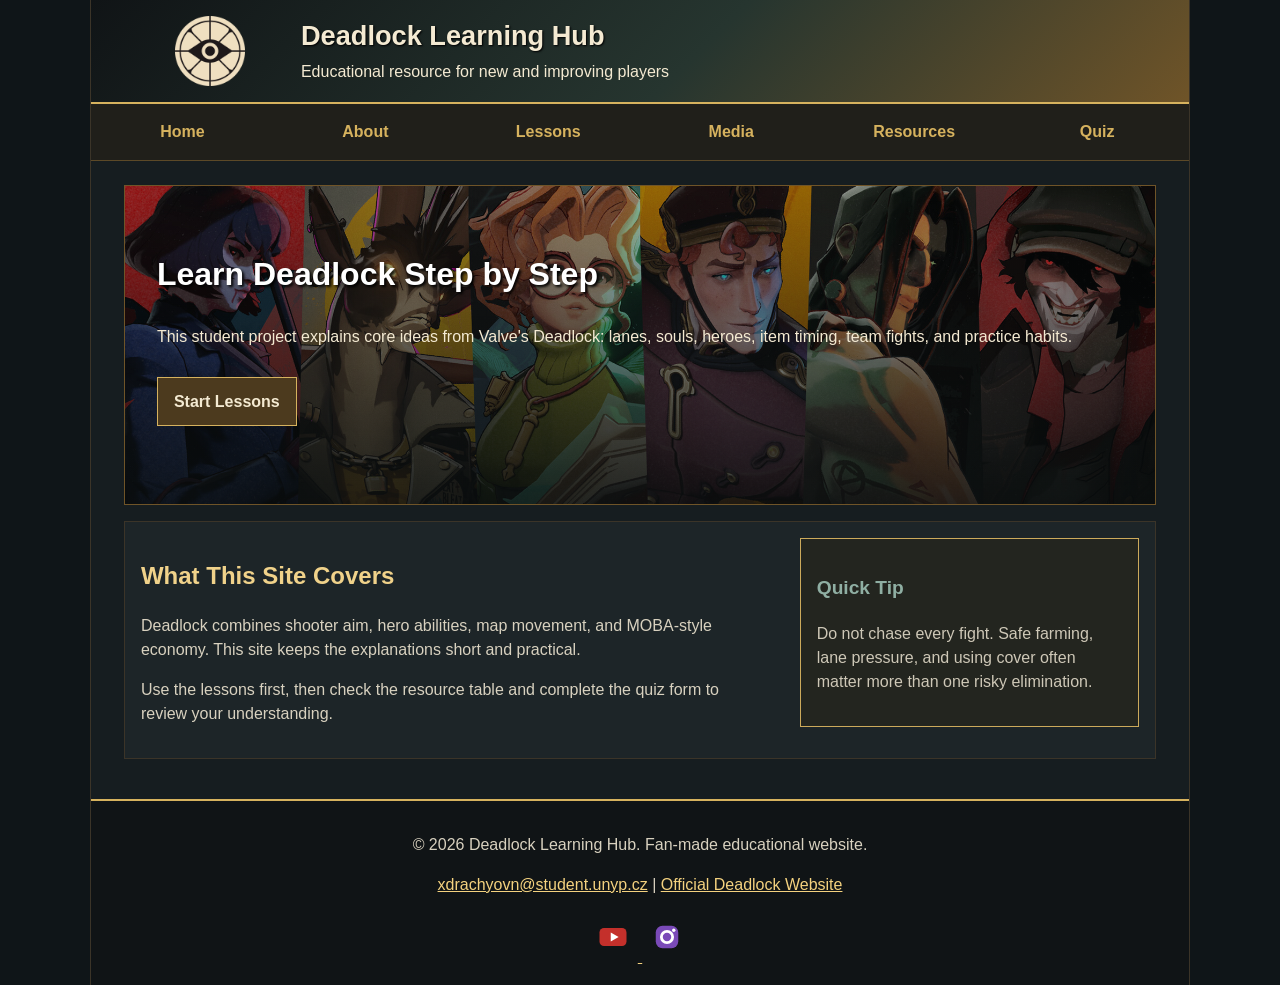
<file: index.html>
<!DOCTYPE html>
<html lang="en">
<head>
    <meta charset="UTF-8">
    <meta name="viewport" content="width=device-width, initial-scale=1.0">
    <meta name="description" content="A simple educational resource for learning Deadlock basics, roles, items, and team play.">
    <meta name="keywords" content="Deadlock, Valve, educational resource, lessons, game guide">
    <meta name="author" content="University Student">
    <title>Deadlock Learning Hub | Home</title>
    <link rel="stylesheet" href="css/base.css">
    <link rel="stylesheet" href="css/header.css">
    <link rel="stylesheet" href="css/main.css">
    <link rel="stylesheet" href="css/table.css">
    <link rel="stylesheet" href="css/form.css">
    <link rel="stylesheet" href="css/footer.css">
    <link rel="stylesheet" href="css/responsive.css">
    <script src="js/scripts.js" defer></script>
</head>
<body>
    <div id="container">
        <header>
            <a class="skip-link" href="#content">Skip to content</a>
            <img class="logo" src="images/deadlock-wordmark.png" alt="Deadlock wordmark">
            <div>
                <h1>Deadlock Learning Hub</h1>
                <p>Educational resource for new and improving players</p>
            </div>
        </header>

        <nav>
            <ul>
                <li><a href="index.html">Home</a></li>
                <li><a href="about.html">About</a></li>
                <li><a href="gallery.html">Lessons</a></li>
                <li><a href="media.html">Media</a></li>
                <li><a href="data.html">Resources</a></li>
                <li><a href="contact.html">Quiz</a></li>
            </ul>
        </nav>

        <main id="content">
            <section class="hero">
                <h2>Learn Deadlock Step by Step</h2>
                <p>This student project explains core ideas from Valve's Deadlock: lanes, souls, heroes, item timing, team fights, and practice habits.</p>
                <a class="button" href="gallery.html">Start Lessons</a>
            </section>

            <section class="intro">
                <article>
                    <h2>What This Site Covers</h2>
                    <p>Deadlock combines shooter aim, hero abilities, map movement, and MOBA-style economy. This site keeps the explanations short and practical.</p>
                    <p>Use the lessons first, then check the resource table and complete the quiz form to review your understanding.</p>
                </article>
                <aside>
                    <h3>Quick Tip</h3>
                    <p>Do not chase every fight. Safe farming, lane pressure, and using cover often matter more than one risky elimination.</p>
                </aside>
            </section>
        </main>

        <footer>
            <p>&copy; 2026 Deadlock Learning Hub. Fan-made educational website.</p>
            <p><a href="mailto:xdrachyovn@student.unyp.cz">xdrachyovn@student.unyp.cz</a> |
                <a href="https://www.playdeadlock.com/" target="_blank" rel="noopener">Official Deadlock Website</a></p>
            <div class="social">
                <a href="https://www.youtube.com/@DeadlockNightShift" target="_blank" rel="noopener">
                    <img src="images/youtube-icon.svg" alt="Deadlock Night Shift on YouTube">
                </a>
                <a href="https://www.instagram.com/explore/tags/deadlocknightshift/" target="_blank" rel="noopener">
                    <img src="images/instagram-icon.svg" alt="Deadlock Night Shift posts on Instagram">
                </a>
            </div>
        </footer>
    </div>
</body>
</html>
</file>
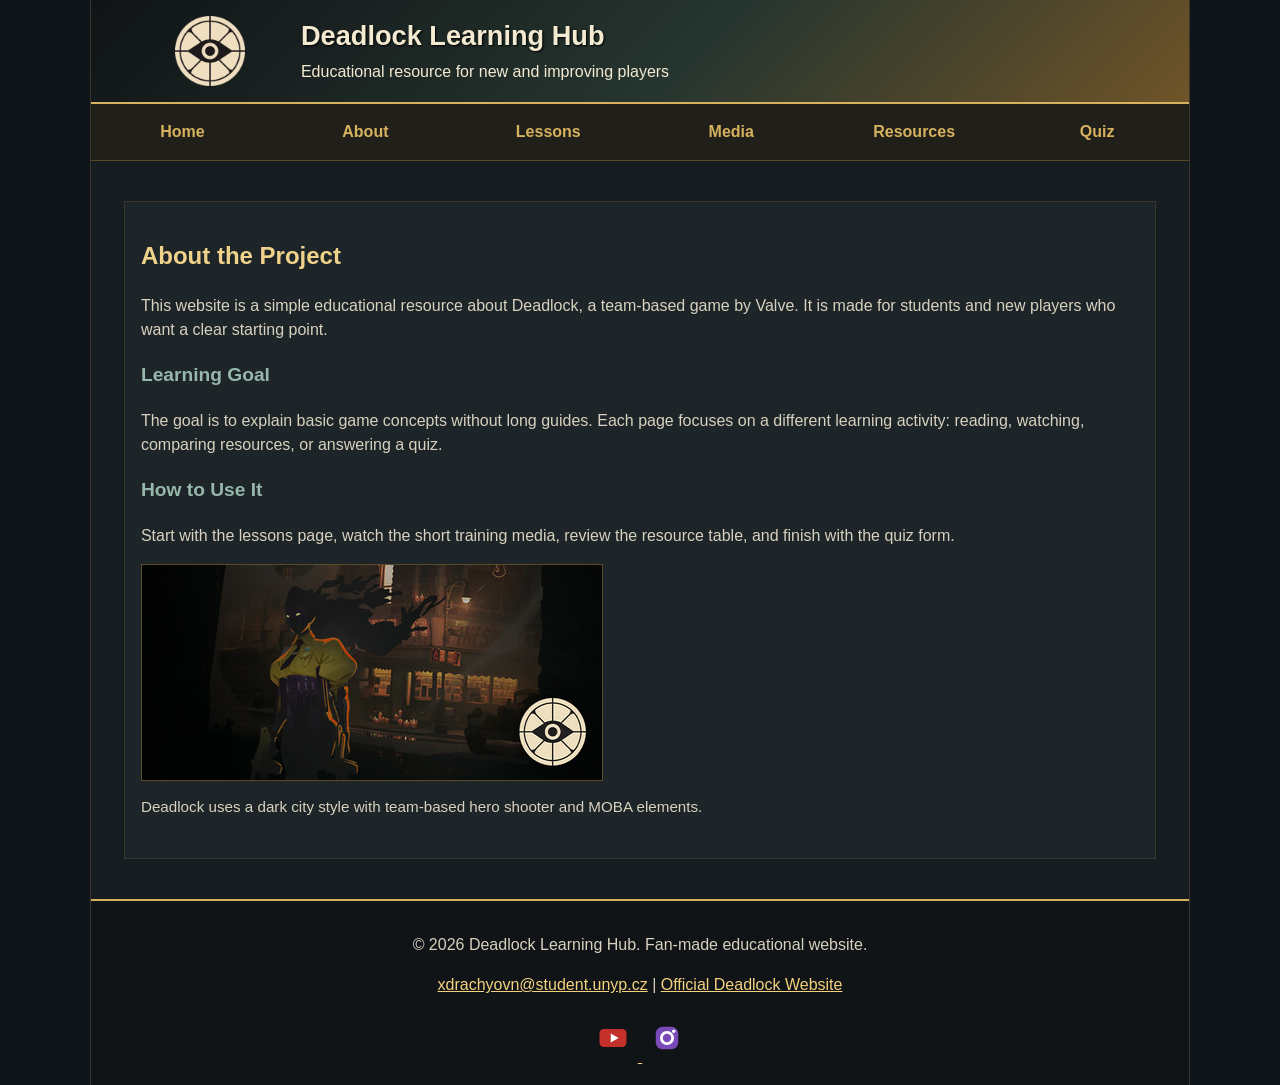
<file: about.html>
<!DOCTYPE html>
<html lang="en">
<head>
    <meta charset="UTF-8">
    <meta name="viewport" content="width=device-width, initial-scale=1.0">
    <meta name="description" content="About this Deadlock educational website and its learning goals for beginner players.">
    <meta name="keywords" content="Deadlock about, Valve game, student website, beginner guide">
    <meta name="author" content="University Student">
    <title>Deadlock Learning Hub | About</title>
    <link rel="stylesheet" href="css/base.css">
    <link rel="stylesheet" href="css/header.css">
    <link rel="stylesheet" href="css/main.css">
    <link rel="stylesheet" href="css/table.css">
    <link rel="stylesheet" href="css/form.css">
    <link rel="stylesheet" href="css/footer.css">
    <link rel="stylesheet" href="css/responsive.css">
    <script src="js/scripts.js" defer></script>
</head>
<body>
    <div id="container">
        <header>
            <a class="skip-link" href="#content">Skip to content</a>
            <img class="logo" src="images/deadlock-wordmark.png" alt="Deadlock wordmark">
            <div>
                <h1>Deadlock Learning Hub</h1>
                <p>Educational resource for new and improving players</p>
            </div>
        </header>

        <nav>
            <ul>
                <li><a href="index.html">Home</a></li>
                <li><a href="about.html">About</a></li>
                <li><a href="gallery.html">Lessons</a></li>
                <li><a href="media.html">Media</a></li>
                <li><a href="data.html">Resources</a></li>
                <li><a href="contact.html">Quiz</a></li>
            </ul>
        </nav>

        <main id="content">
            <article class="page-section">
                <h2>About the Project</h2>
                <p>This website is a simple educational resource about Deadlock, a team-based game by Valve. It is made for students and new players who want a clear starting point.</p>

                <section>
                    <h3>Learning Goal</h3>
                    <p>The goal is to explain basic game concepts without long guides. Each page focuses on a different learning activity: reading, watching, comparing resources, or answering a quiz.</p>
                </section>

                <section>
                    <h3>How to Use It</h3>
                    <p>Start with the lessons page, watch the short training media, review the resource table, and finish with the quiz form.</p>
                </section>

                <figure>
                    <img src="images/deadlock-header.jpg" alt="Official Deadlock Steam header artwork">
                    <figcaption>Deadlock uses a dark city style with team-based hero shooter and MOBA elements.</figcaption>
                </figure>
            </article>
        </main>

        <footer>
            <p>&copy; 2026 Deadlock Learning Hub. Fan-made educational website.</p>
            <p><a href="mailto:xdrachyovn@student.unyp.cz">xdrachyovn@student.unyp.cz</a> |
                <a href="https://www.playdeadlock.com/" target="_blank" rel="noopener">Official Deadlock Website</a></p>
            <div class="social">
                <a href="https://www.youtube.com/@DeadlockNightShift" target="_blank" rel="noopener">
                    <img src="images/youtube-icon.svg" alt="Deadlock Night Shift on YouTube">
                </a>
                <a href="https://www.instagram.com/explore/tags/deadlocknightshift/" target="_blank" rel="noopener">
                    <img src="images/instagram-icon.svg" alt="Deadlock Night Shift posts on Instagram">
                </a>
            </div>
        </footer>
    </div>
</body>
</html>
</file>
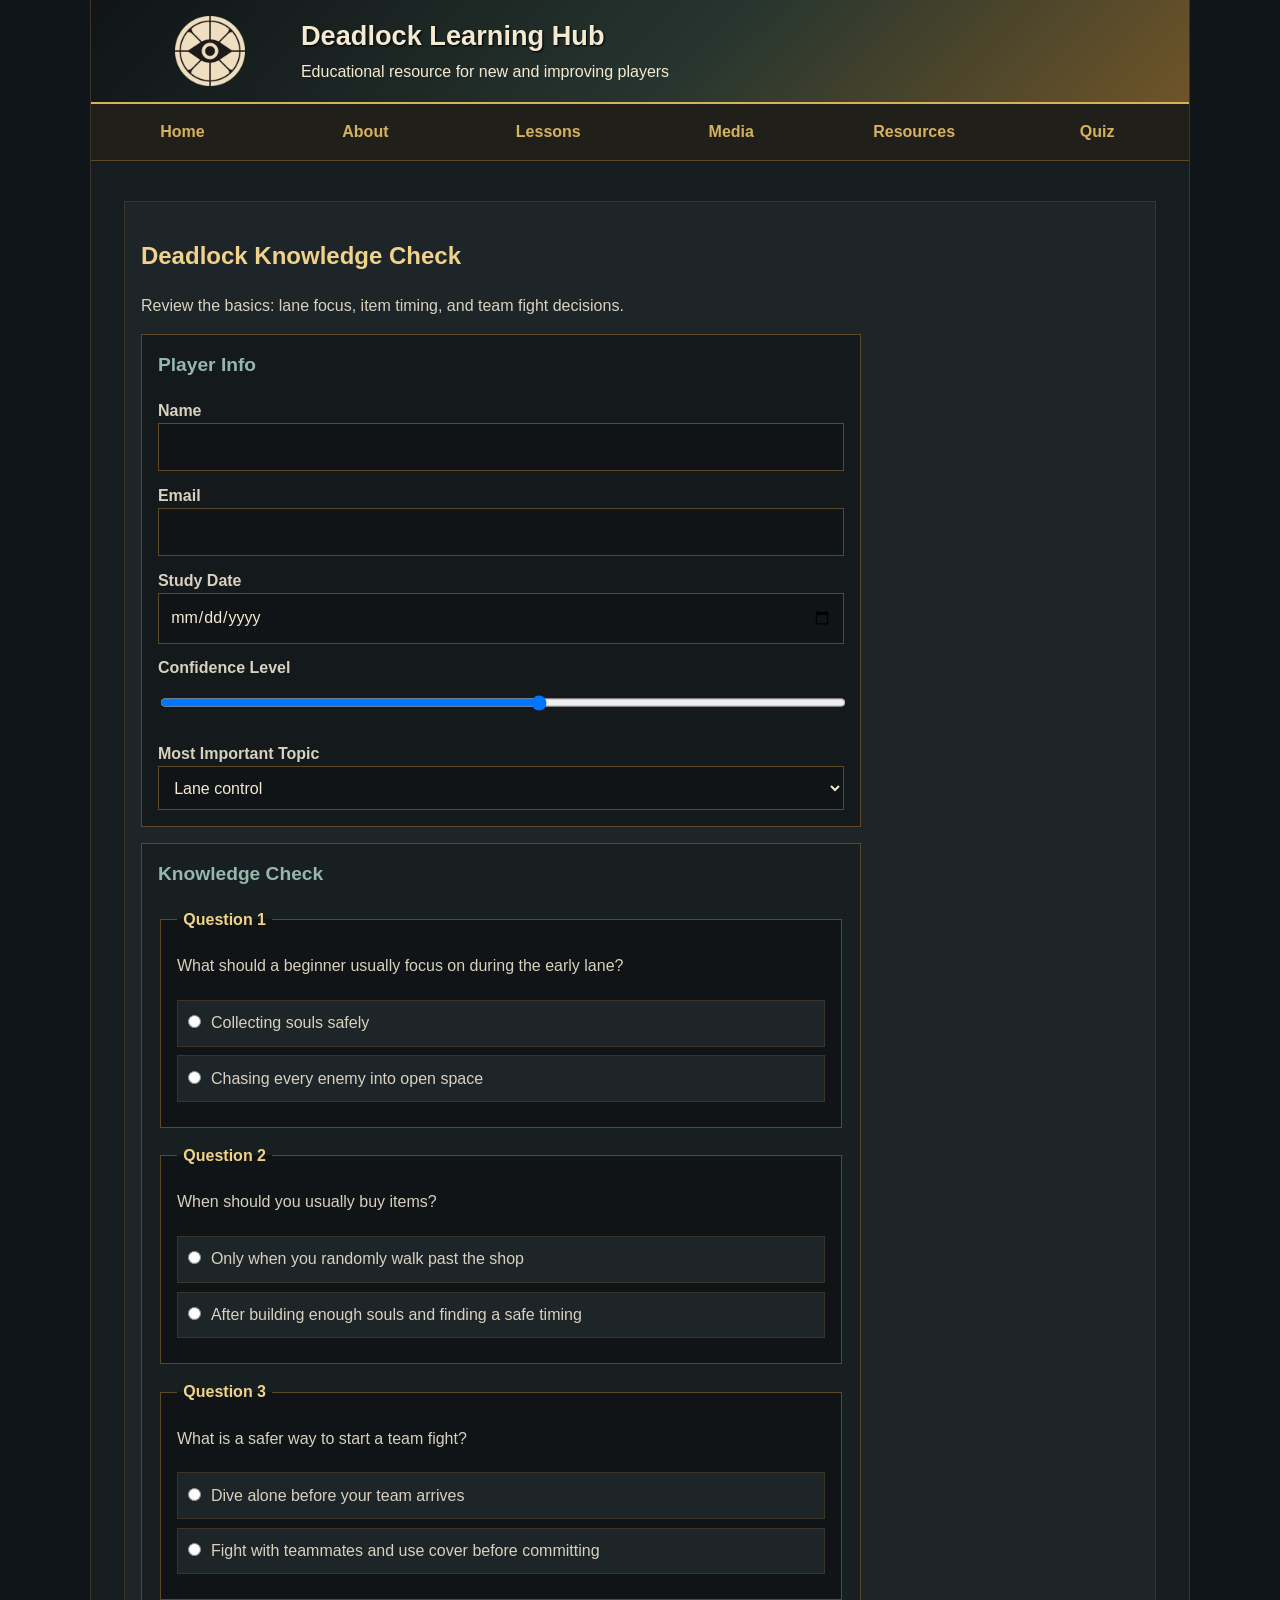
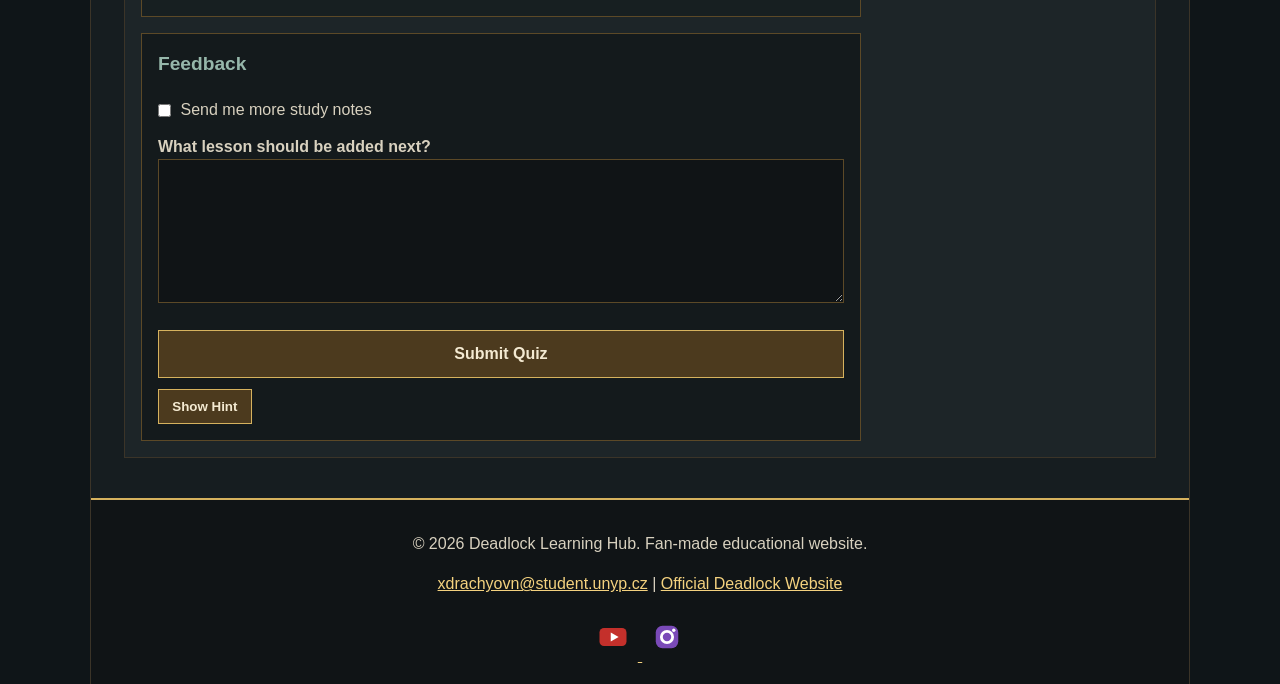
<file: contact.html>
<!DOCTYPE html>
<html lang="en">
<head>
    <meta charset="UTF-8">
    <meta name="viewport" content="width=device-width, initial-scale=1.0">
    <meta name="description" content="Deadlock quiz and contact form for checking basic knowledge and sending feedback.">
    <meta name="keywords" content="Deadlock quiz, contact form, HTML form, student project">
    <meta name="author" content="University Student">
    <title>Deadlock Learning Hub | Quiz</title>
    <link rel="stylesheet" href="css/base.css">
    <link rel="stylesheet" href="css/header.css">
    <link rel="stylesheet" href="css/main.css">
    <link rel="stylesheet" href="css/table.css">
    <link rel="stylesheet" href="css/form.css">
    <link rel="stylesheet" href="css/footer.css">
    <link rel="stylesheet" href="css/responsive.css">
    <script src="js/scripts.js" defer></script>
</head>
<body>
    <div id="container">
        <header>
            <a class="skip-link" href="#content">Skip to content</a>
            <img class="logo" src="images/deadlock-wordmark.png" alt="Deadlock wordmark">
            <div>
                <h1>Deadlock Learning Hub</h1>
                <p>Educational resource for new and improving players</p>
            </div>
        </header>

        <nav>
            <ul>
                <li><a href="index.html">Home</a></li>
                <li><a href="about.html">About</a></li>
                <li><a href="gallery.html">Lessons</a></li>
                <li><a href="media.html">Media</a></li>
                <li><a href="data.html">Resources</a></li>
                <li><a href="contact.html">Quiz</a></li>
            </ul>
        </nav>

        <main id="content">
            <section class="page-section">
                <h2>Deadlock Knowledge Check</h2>
                <p>Review the basics: lane focus, item timing, and team fight decisions.</p>

                <form id="quizForm" action="#" method="post">
                    <section class="form-panel">
                        <h3>Player Info</h3>

                        <label for="name">Name</label>
                        <input type="text" id="name" name="name" required>

                        <label for="email">Email</label>
                        <input type="email" id="email" name="email" required>

                        <label for="date">Study Date</label>
                        <input type="date" id="date" name="date">

                        <label for="confidence">Confidence Level</label>
                        <input type="range" id="confidence" name="confidence" min="1" max="10">

                        <label for="topic">Most Important Topic</label>
                        <select id="topic" name="topic">
                            <option value="lanes">Lane control</option>
                            <option value="items">Item builds</option>
                            <option value="movement">Movement</option>
                            <option value="teamplay">Team play</option>
                        </select>
                    </section>

                    <section class="form-panel quiz-panel">
                        <h3>Knowledge Check</h3>

                        <fieldset class="quiz-card">
                            <legend>Question 1</legend>
                            <p>What should a beginner usually focus on during the early lane?</p>
                            <div class="answer-list">
                                <div class="answer-option">
                                    <input type="radio" id="q1-souls" name="q1" value="souls" required>
                                    <label for="q1-souls">Collecting souls safely</label>
                                </div>
                                <div class="answer-option">
                                    <input type="radio" id="q1-chase" name="q1" value="chase">
                                    <label for="q1-chase">Chasing every enemy into open space</label>
                                </div>
                            </div>
                        </fieldset>

                        <fieldset class="quiz-card">
                            <legend>Question 2</legend>
                            <p>When should you usually buy items?</p>
                            <div class="answer-list">
                                <div class="answer-option">
                                    <input type="radio" id="q2-random" name="q2" value="random" required>
                                    <label for="q2-random">Only when you randomly walk past the shop</label>
                                </div>
                                <div class="answer-option">
                                    <input type="radio" id="q2-timing" name="q2" value="timing">
                                    <label for="q2-timing">After building enough souls and finding a safe timing</label>
                                </div>
                            </div>
                        </fieldset>

                        <fieldset class="quiz-card">
                            <legend>Question 3</legend>
                            <p>What is a safer way to start a team fight?</p>
                            <div class="answer-list">
                                <div class="answer-option">
                                    <input type="radio" id="q3-alone" name="q3" value="alone" required>
                                    <label for="q3-alone">Dive alone before your team arrives</label>
                                </div>
                                <div class="answer-option">
                                    <input type="radio" id="q3-team" name="q3" value="team">
                                    <label for="q3-team">Fight with teammates and use cover before committing</label>
                                </div>
                            </div>
                        </fieldset>
                    </section>

                    <section class="form-panel">
                        <h3>Feedback</h3>

                        <div class="check-row">
                            <input type="checkbox" id="subscribe" name="subscribe">
                            <label for="subscribe" class="checkbox-label">Send me more study notes</label>
                        </div>

                        <label for="message">What lesson should be added next?</label>
                        <textarea id="message" name="message" rows="5"></textarea>

                        <div class="form-actions">
                            <input type="submit" value="Submit Quiz">
                            <button type="button" id="hintButton">Show Hint</button>
                        </div>
                    </section>
                </form>
            </section>
        </main>

        <footer>
            <p>&copy; 2026 Deadlock Learning Hub. Fan-made educational website.</p>
            <p><a href="mailto:xdrachyovn@student.unyp.cz">xdrachyovn@student.unyp.cz</a> |
                <a href="https://www.playdeadlock.com/" target="_blank" rel="noopener">Official Deadlock Website</a></p>
            <div class="social">
                <a href="https://www.youtube.com/@DeadlockNightShift" target="_blank" rel="noopener">
                    <img src="images/youtube-icon.svg" alt="Deadlock Night Shift on YouTube">
                </a>
                <a href="https://www.instagram.com/explore/tags/deadlocknightshift/" target="_blank" rel="noopener">
                    <img src="images/instagram-icon.svg" alt="Deadlock Night Shift posts on Instagram">
                </a>
            </div>
        </footer>
    </div>
</body>
</html>
</file>
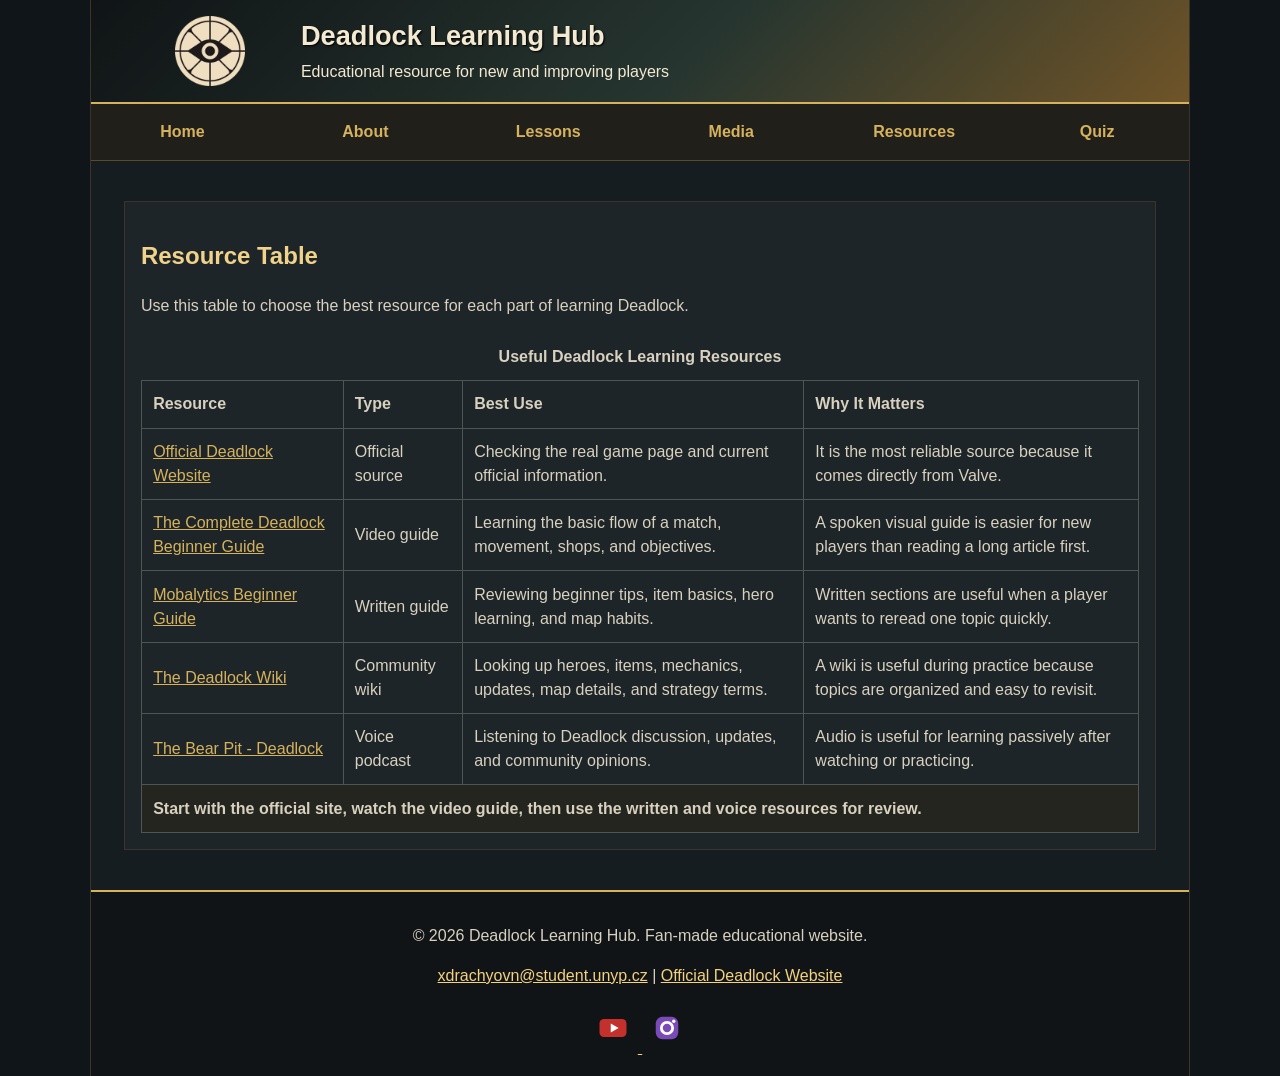
<file: data.html>
<!DOCTYPE html>
<html lang="en">
<head>
    <meta charset="UTF-8">
    <meta name="viewport" content="width=device-width, initial-scale=1.0">
    <meta name="description" content="Deadlock resource table with useful websites, guides, media, and practice purposes.">
    <meta name="keywords" content="Deadlock resources, official website, beginner guide, podcast, table">
    <meta name="author" content="University Student">
    <title>Deadlock Learning Hub | Resources</title>
    <link rel="stylesheet" href="css/base.css">
    <link rel="stylesheet" href="css/header.css">
    <link rel="stylesheet" href="css/main.css">
    <link rel="stylesheet" href="css/table.css">
    <link rel="stylesheet" href="css/form.css">
    <link rel="stylesheet" href="css/footer.css">
    <link rel="stylesheet" href="css/responsive.css">
    <script src="js/scripts.js" defer></script>
</head>
<body>
    <div id="container">
        <header>
            <a class="skip-link" href="#content">Skip to content</a>
            <img class="logo" src="images/deadlock-wordmark.png" alt="Deadlock wordmark">
            <div>
                <h1>Deadlock Learning Hub</h1>
                <p>Educational resource for new and improving players</p>
            </div>
        </header>

        <nav>
            <ul>
                <li><a href="index.html">Home</a></li>
                <li><a href="about.html">About</a></li>
                <li><a href="gallery.html">Lessons</a></li>
                <li><a href="media.html">Media</a></li>
                <li><a href="data.html">Resources</a></li>
                <li><a href="contact.html">Quiz</a></li>
            </ul>
        </nav>

        <main id="content">
            <section class="page-section">
                <h2>Resource Table</h2>
                <p>Use this table to choose the best resource for each part of learning Deadlock.</p>

                <table>
                    <caption>Useful Deadlock Learning Resources</caption>
                    <thead>
                        <tr>
                            <th scope="col">Resource</th>
                            <th scope="col">Type</th>
                            <th scope="col">Best Use</th>
                            <th scope="col">Why It Matters</th>
                        </tr>
                    </thead>
                    <tbody>
                        <tr>
                            <td data-label="Resource"><a href="https://www.playdeadlock.com/" target="_blank" rel="noopener">Official Deadlock Website</a></td>
                            <td data-label="Type">Official source</td>
                            <td data-label="Best Use">Checking the real game page and current official information.</td>
                            <td data-label="Why It Matters">It is the most reliable source because it comes directly from Valve.</td>
                        </tr>
                        <tr>
                            <td data-label="Resource"><a href="https://www.youtube.com/watch?v=ZymfXGCDupY" target="_blank" rel="noopener">The Complete Deadlock Beginner Guide</a></td>
                            <td data-label="Type">Video guide</td>
                            <td data-label="Best Use">Learning the basic flow of a match, movement, shops, and objectives.</td>
                            <td data-label="Why It Matters">A spoken visual guide is easier for new players than reading a long article first.</td>
                        </tr>
                        <tr>
                            <td data-label="Resource"><a href="https://mobalytics.gg/deadlock/guides/beginner-guide" target="_blank" rel="noopener">Mobalytics Beginner Guide</a></td>
                            <td data-label="Type">Written guide</td>
                            <td data-label="Best Use">Reviewing beginner tips, item basics, hero learning, and map habits.</td>
                            <td data-label="Why It Matters">Written sections are useful when a player wants to reread one topic quickly.</td>
                        </tr>
                        <tr>
                            <td data-label="Resource"><a href="https://deadlock.wiki/Deadlock_Wiki" target="_blank" rel="noopener">The Deadlock Wiki</a></td>
                            <td data-label="Type">Community wiki</td>
                            <td data-label="Best Use">Looking up heroes, items, mechanics, updates, map details, and strategy terms.</td>
                            <td data-label="Why It Matters">A wiki is useful during practice because topics are organized and easy to revisit.</td>
                        </tr>
                        <tr>
                            <td data-label="Resource"><a href="https://podcasts.apple.com/us/podcast/the-bear-pit-deadlock/id1864600366" target="_blank" rel="noopener">The Bear Pit - Deadlock</a></td>
                            <td data-label="Type">Voice podcast</td>
                            <td data-label="Best Use">Listening to Deadlock discussion, updates, and community opinions.</td>
                            <td data-label="Why It Matters">Audio is useful for learning passively after watching or practicing.</td>
                        </tr>
                    </tbody>
                    <tfoot>
                        <tr>
                            <td colspan="4">Start with the official site, watch the video guide, then use the written and voice resources for review.</td>
                        </tr>
                    </tfoot>
                </table>
            </section>
        </main>

        <footer>
            <p>&copy; 2026 Deadlock Learning Hub. Fan-made educational website.</p>
            <p><a href="mailto:xdrachyovn@student.unyp.cz">xdrachyovn@student.unyp.cz</a> |
                <a href="https://www.playdeadlock.com/" target="_blank" rel="noopener">Official Deadlock Website</a></p>
            <div class="social">
                <a href="https://www.youtube.com/@DeadlockNightShift" target="_blank" rel="noopener">
                    <img src="images/youtube-icon.svg" alt="Deadlock Night Shift on YouTube">
                </a>
                <a href="https://www.instagram.com/explore/tags/deadlocknightshift/" target="_blank" rel="noopener">
                    <img src="images/instagram-icon.svg" alt="Deadlock Night Shift posts on Instagram">
                </a>
            </div>
        </footer>
    </div>
</body>
</html>
</file>
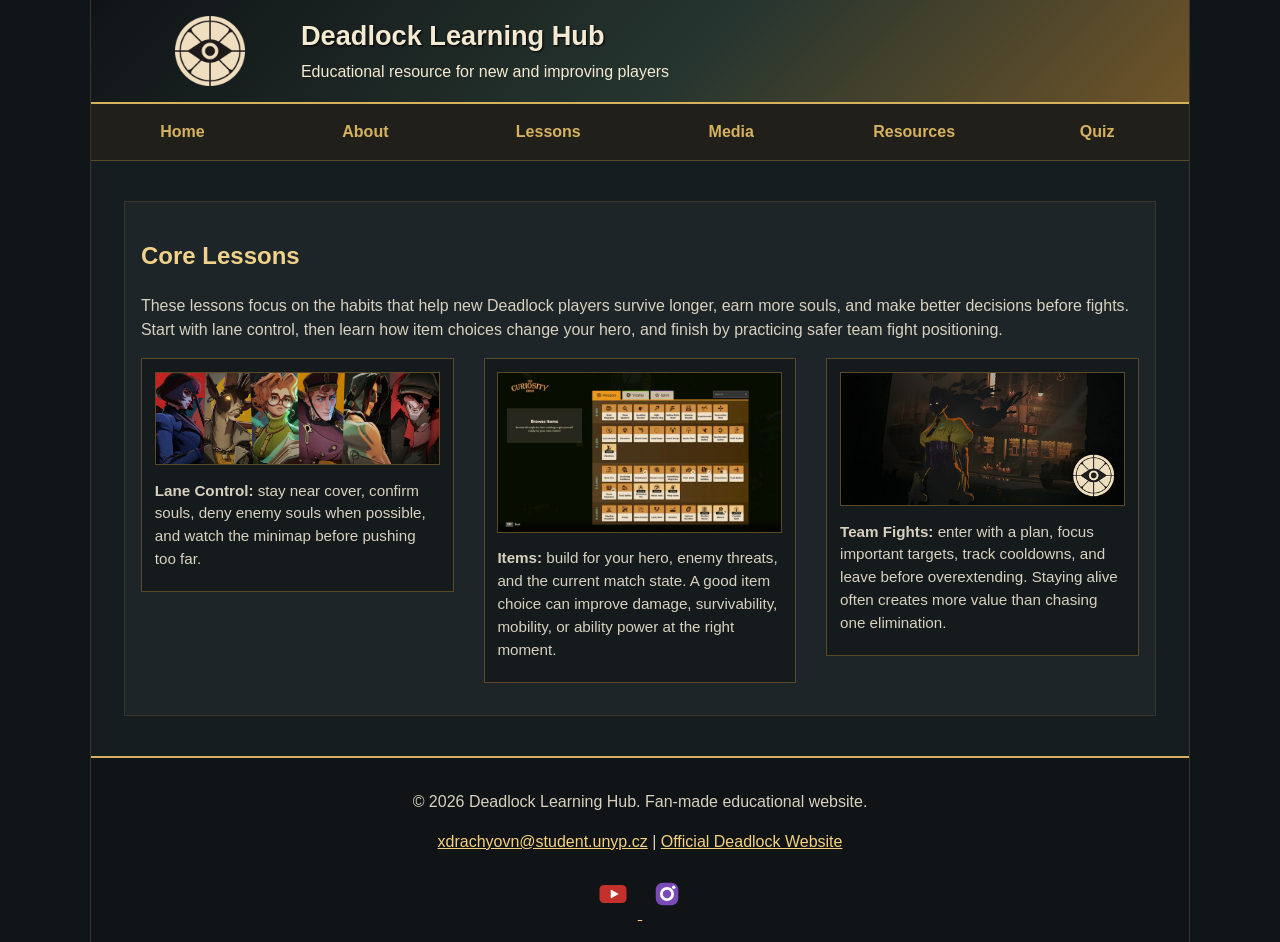
<file: gallery.html>
<!DOCTYPE html>
<html lang="en">
<head>
    <meta charset="UTF-8">
    <meta name="viewport" content="width=device-width, initial-scale=1.0">
    <meta name="description" content="Deadlock lessons about lanes, economy, team fights, and practice routines.">
    <meta name="keywords" content="Deadlock lessons, lane guide, souls, team fight, practice">
    <meta name="author" content="University Student">
    <title>Deadlock Learning Hub | Lessons</title>
    <link rel="stylesheet" href="css/base.css">
    <link rel="stylesheet" href="css/header.css">
    <link rel="stylesheet" href="css/main.css">
    <link rel="stylesheet" href="css/table.css">
    <link rel="stylesheet" href="css/form.css">
    <link rel="stylesheet" href="css/footer.css">
    <link rel="stylesheet" href="css/responsive.css">
    <script src="js/scripts.js" defer></script>
</head>
<body>
    <div id="container">
        <header>
            <a class="skip-link" href="#content">Skip to content</a>
            <img class="logo" src="images/deadlock-wordmark.png" alt="Deadlock wordmark">
            <div>
                <h1>Deadlock Learning Hub</h1>
                <p>Educational resource for new and improving players</p>
            </div>
        </header>

        <nav>
            <ul>
                <li><a href="index.html">Home</a></li>
                <li><a href="about.html">About</a></li>
                <li><a href="gallery.html">Lessons</a></li>
                <li><a href="media.html">Media</a></li>
                <li><a href="data.html">Resources</a></li>
                <li><a href="contact.html">Quiz</a></li>
            </ul>
        </nav>

        <main id="content">
            <section class="page-section">
                <h2>Core Lessons</h2>
                <p>These lessons focus on the habits that help new Deadlock players survive longer, earn more souls, and make better decisions before fights. Start with lane control, then learn how item choices change your hero, and finish by practicing safer team fight positioning.</p>

                <div class="lesson-grid">
                    <figure class="lesson-card">
                        <img src="images/deadlock-hero.jpg" alt="Deadlock hero artwork used for lane lesson">
                        <figcaption><strong>Lane Control:</strong> stay near cover, confirm souls, deny enemy souls when possible, and watch the minimap before pushing too far.</figcaption>
                    </figure>
                    <figure class="lesson-card">
                        <img src="images/item-shop.jpg" alt="Deadlock item shop screenshot showing weapon upgrade items">
                        <figcaption><strong>Items:</strong> build for your hero, enemy threats, and the current match state. A good item choice can improve damage, survivability, mobility, or ability power at the right moment.</figcaption>
                    </figure>
                    <figure class="lesson-card">
                        <img src="images/deadlock-header.jpg" alt="Deadlock header artwork used for team fight lesson">
                        <figcaption><strong>Team Fights:</strong> enter with a plan, focus important targets, track cooldowns, and leave before overextending. Staying alive often creates more value than chasing one elimination.</figcaption>
                    </figure>
                </div>
            </section>
        </main>

        <footer>
            <p>&copy; 2026 Deadlock Learning Hub. Fan-made educational website.</p>
            <p><a href="mailto:xdrachyovn@student.unyp.cz">xdrachyovn@student.unyp.cz</a> |
                <a href="https://www.playdeadlock.com/" target="_blank" rel="noopener">Official Deadlock Website</a></p>
            <div class="social">
                <a href="https://www.youtube.com/@DeadlockNightShift" target="_blank" rel="noopener">
                    <img src="images/youtube-icon.svg" alt="Deadlock Night Shift on YouTube">
                </a>
                <a href="https://www.instagram.com/explore/tags/deadlocknightshift/" target="_blank" rel="noopener">
                    <img src="images/instagram-icon.svg" alt="Deadlock Night Shift posts on Instagram">
                </a>
            </div>
        </footer>
    </div>
</body>
</html>
</file>
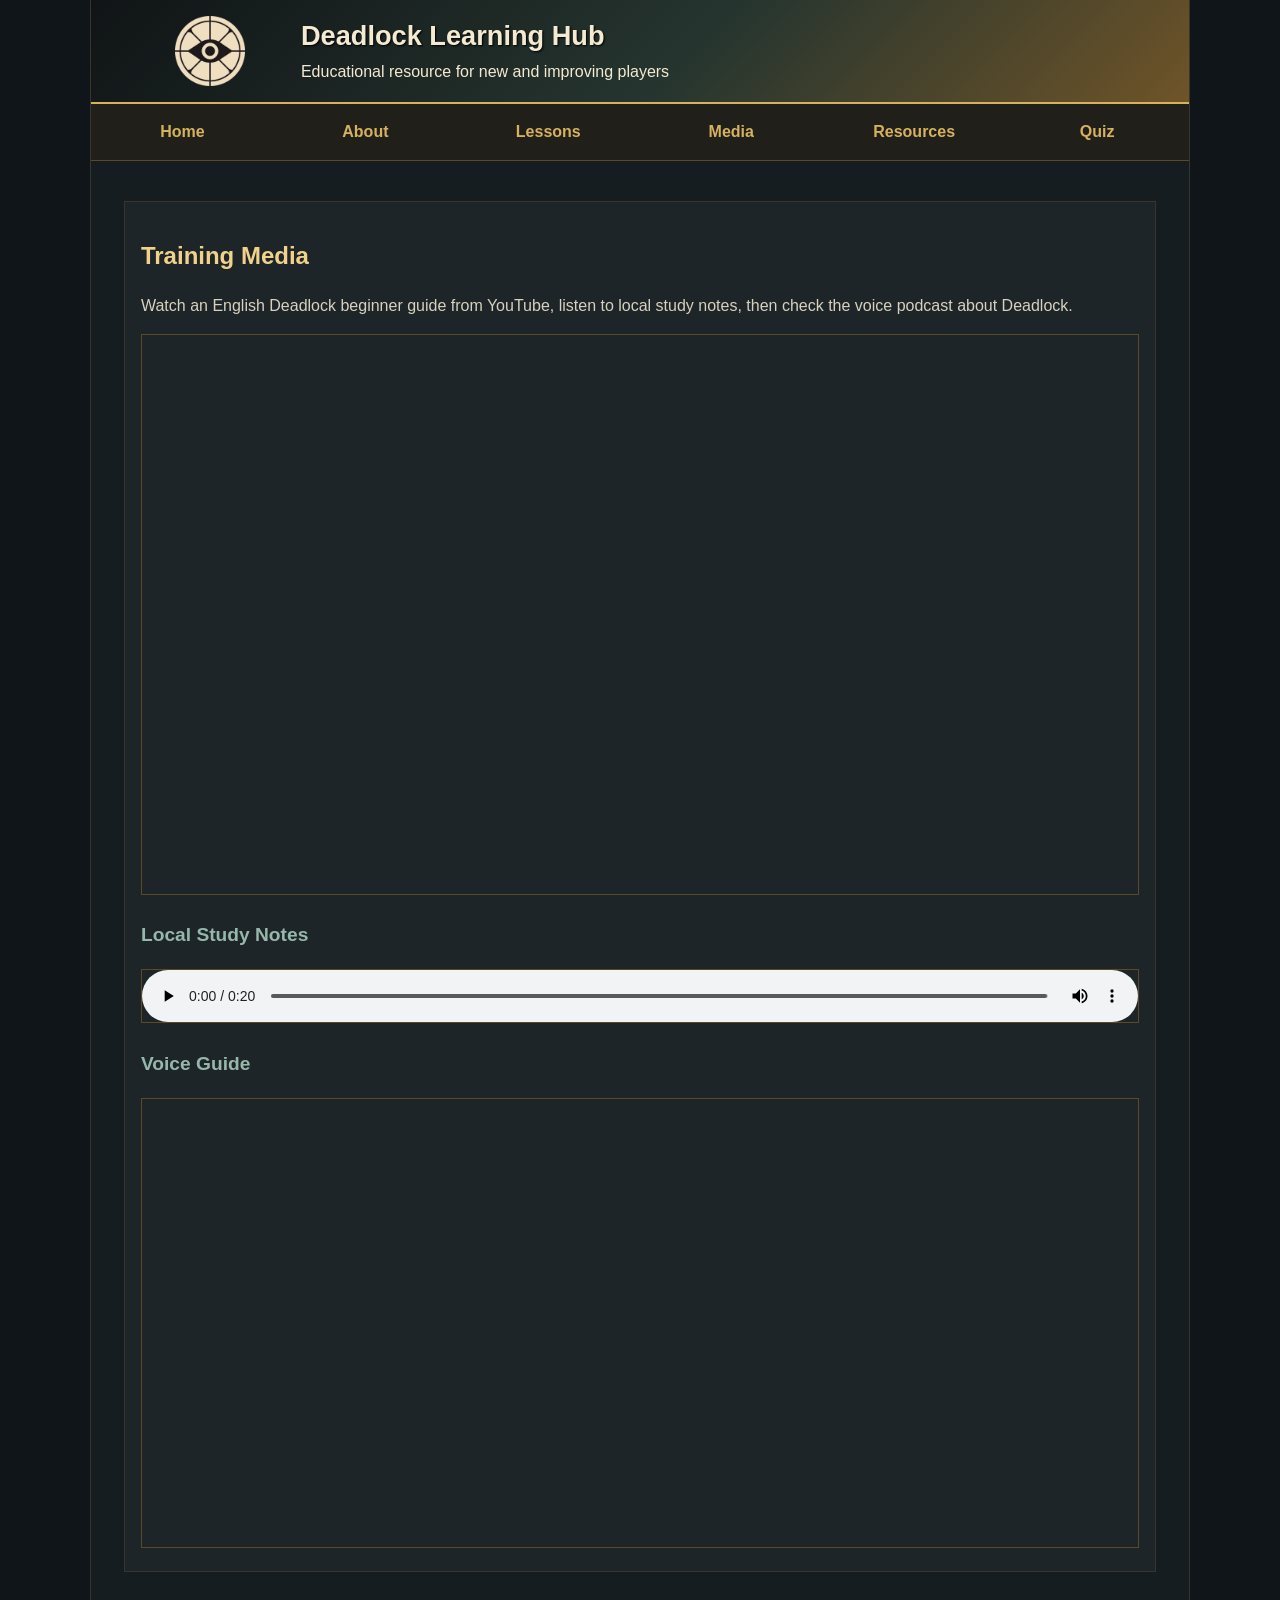
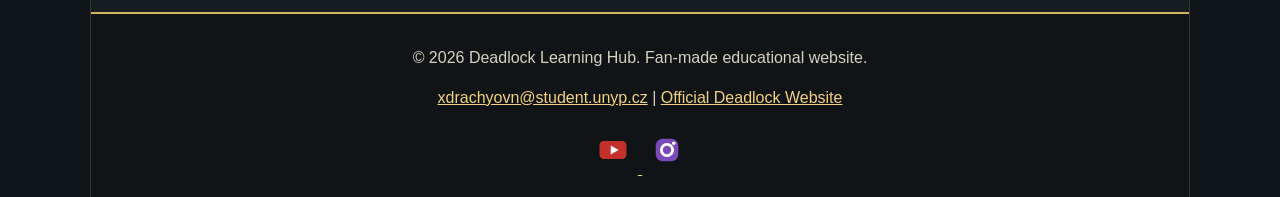
<file: media.html>
<!DOCTYPE html>
<html lang="en">
<head>
    <meta charset="UTF-8">
    <meta name="viewport" content="width=device-width, initial-scale=1.0">
    <meta name="description" content="Training media page with an English Deadlock beginner guide video and voice podcast for a Deadlock educational website.">
    <meta name="keywords" content="Deadlock beginner guide, Deadlock YouTube video, Deadlock podcast, Deadlock audio, training media">
    <meta name="author" content="University Student">
    <title>Deadlock Learning Hub | Media</title>
    <link rel="stylesheet" href="css/base.css">
    <link rel="stylesheet" href="css/header.css">
    <link rel="stylesheet" href="css/main.css">
    <link rel="stylesheet" href="css/table.css">
    <link rel="stylesheet" href="css/form.css">
    <link rel="stylesheet" href="css/footer.css">
    <link rel="stylesheet" href="css/responsive.css">
    <script src="js/scripts.js" defer></script>
</head>
<body>
    <div id="container">
        <header>
            <a class="skip-link" href="#content">Skip to content</a>
            <img class="logo" src="images/deadlock-wordmark.png" alt="Deadlock wordmark">
            <div>
                <h1>Deadlock Learning Hub</h1>
                <p>Educational resource for new and improving players</p>
            </div>
        </header>

        <nav>
            <ul>
                <li><a href="index.html">Home</a></li>
                <li><a href="about.html">About</a></li>
                <li><a href="gallery.html">Lessons</a></li>
                <li><a href="media.html">Media</a></li>
                <li><a href="data.html">Resources</a></li>
                <li><a href="contact.html">Quiz</a></li>
            </ul>
        </nav>

        <main id="content">
            <section class="page-section">
                <h2>Training Media</h2>
                <p>Watch an English Deadlock beginner guide from YouTube, listen to local study notes, then check the voice podcast about Deadlock.</p>

                <iframe class="video-embed" src="https://www.youtube.com/embed/ZymfXGCDupY" title="The Complete Deadlock Beginner Guide on YouTube" allow="accelerometer; autoplay; clipboard-write; encrypted-media; gyroscope; picture-in-picture; web-share" allowfullscreen></iframe>

                <h3>Local Study Notes</h3>
                <audio class="html5-media" controls>
                    <source src="media/deadlock-study-notes.wav" type="audio/wav">
                    Your browser does not support the HTML5 audio element.
                </audio>

                <h3>Voice Guide</h3>
                <iframe class="podcast-embed" title="The Bear Pit - Deadlock podcast on Apple Podcasts" allow="autoplay *; encrypted-media *; fullscreen *; clipboard-write" sandbox="allow-forms allow-popups allow-same-origin allow-scripts allow-storage-access-by-user-activation allow-top-navigation-by-user-activation" src="https://embed.podcasts.apple.com/us/podcast/the-bear-pit-deadlock/id1864600366"></iframe>
            </section>
        </main>

        <footer>
            <p>&copy; 2026 Deadlock Learning Hub. Fan-made educational website.</p>
            <p><a href="mailto:xdrachyovn@student.unyp.cz">xdrachyovn@student.unyp.cz</a> |
                <a href="https://www.playdeadlock.com/" target="_blank" rel="noopener">Official Deadlock Website</a></p>
            <div class="social">
                <a href="https://www.youtube.com/@DeadlockNightShift" target="_blank" rel="noopener">
                    <img src="images/youtube-icon.svg" alt="Deadlock Night Shift on YouTube">
                </a>
                <a href="https://www.instagram.com/explore/tags/deadlocknightshift/" target="_blank" rel="noopener">
                    <img src="images/instagram-icon.svg" alt="Deadlock Night Shift posts on Instagram">
                </a>
            </div>
        </footer>
    </div>
</body>
</html>
</file>
<file: css/base.css>
/* Base */
* {
    box-sizing: border-box;
}

body {
    margin: 0;
    background: #0f1518;
    color: #d8d1bf;
    font-family: Arial, Helvetica, sans-serif;
    font-size: 1em;
    line-height: 1.5;
}

#container {
    width: 100%;
    margin: 0 auto;
    background: #161d20;
    border-left: 1px solid #3b3428;
    border-right: 1px solid #3b3428;
}

img,
video,
audio {
    max-width: 100%;
}

.video-embed {
    width: 100%;
    aspect-ratio: 16 / 9;
    border: 1px solid #5c4927;
}

.podcast-embed {
    width: 100%;
    height: 450px;
    border: 1px solid #5c4927;
}

.html5-media {
    width: 100%;
    border: 1px solid #5c4927;
}

a {
    color: #d6b25e;
}

a:visited {
    color: #9fb8b1;
}

a:hover {
    color: #ffffff;
}

.skip-link {
    position: absolute;
    left: -999px;
}

.skip-link:focus {
    left: 1em;
    top: 1em;
    background: #ffffff;
    padding: 0.5em;
}
</file>
<file: css/header.css>
/* Header and Nav */
header {
    overflow: auto;
    padding: 1em 4%;
    color: #f4ead2;
    background: linear-gradient(135deg, #101416, #26352f 55%, #6f5428);
    border-bottom: 2px solid #d6b25e;
}

.logo {
    float: left;
    width: 150px;
    max-height: 70px;
    object-fit: contain;
    margin-right: 1em;
}

header h1 {
    margin: 0;
    font-size: 1.7em;
    text-shadow: 1px 1px 2px #000000;
}

header p {
    margin: 0.2em 0 0;
}

nav {
    background: #201f1a;
    border-bottom: 1px solid #5c4927;
}

nav ul {
    list-style: none;
    margin: 0;
    padding: 0;
}

nav li {
    border-bottom: 1px solid #3b3428;
}

nav a {
    display: block;
    padding: 0.8em 4%;
    color: #d6b25e;
    font-weight: bold;
    text-decoration: none;
}

nav a:visited {
    color: #d6b25e;
}

nav a:hover {
    background: #4c3a1e;
    color: #ffffff;
}
</file>
<file: css/main.css>
/* Main */
main {
    padding: 1em 4%;
}

h2 {
    color: #f0d28a;
    font-size: 1.5em;
}

h3 {
    color: #96b7aa;
    font-size: 1.2em;
}

.hero {
    padding: 2em 1em;
    border: 1px solid #6f5428;
    background: linear-gradient(rgba(10, 14, 15, 0.28), rgba(10, 14, 15, 0.82)), url("../images/deadlock-hero.jpg");
    background-size: cover;
    background-position: center;
    color: #f4ead2;
}

.hero h2 {
    margin-top: 0;
    color: #ffffff;
    font-size: 2em;
    text-shadow: 2px 2px 3px #000000;
}

.button,
input[type="submit"],
button {
    display: inline-block;
    margin-top: 0.8em;
    padding: 0.7em 1em;
    border: 1px solid #d6b25e;
    background: #4c3a1e;
    color: #f4ead2;
    font-weight: bold;
    text-decoration: none;
    cursor: pointer;
}

.intro,
.page-section {
    overflow: auto;
    margin: 1em 0;
    padding: 1em;
    border: 1px solid #3b3428;
    background: #1d2528;
}

.intro aside {
    padding: 1em;
    border: 1px solid #d6b25e;
    background: #24251f;
    opacity: 0.95;
}

figure {
    margin: 1em 0;
}

figcaption {
    padding: 0.5em 0;
    font-size: 0.95em;
}

.lesson-grid {
    overflow: auto;
}

.lesson-card {
    margin: 0 0 1em;
    padding: 0.8em;
    border: 1px solid #5c4927;
    background: #151b1d;
}

.lesson-card img,
.page-section figure img {
    border: 1px solid #5c4927;
}
</file>
<file: css/table.css>
/* Table */
table {
    width: 100%;
    border-collapse: collapse;
}

caption {
    padding: 0.7em;
    font-weight: bold;
}

thead {
    display: none;
}

tr,
td,
th {
    border: 1px solid #4d5654;
}

tbody tr {
    display: block;
    margin-bottom: 1em;
}

td {
    display: block;
    padding: 0.7em;
}

td::before {
    content: attr(data-label) ": ";
    font-weight: bold;
}

tfoot td {
    background: #24251f;
    font-weight: bold;
}

tfoot td::before {
    content: "";
}
</file>
<file: css/form.css>
/* Form */
form {
    max-width: 720px;
}

.form-panel {
    margin-top: 1em;
    padding: 1em;
    border: 1px solid #5c4927;
    background: #141a1c;
}

.form-panel h3 {
    margin-top: 0;
}

label,
legend {
    display: block;
    margin-top: 0.8em;
    font-weight: bold;
}

input,
select,
textarea {
    width: 100%;
    padding: 0.7em;
    border: 1px solid #5c4927;
    background: #101416;
    color: #f4ead2;
    font: inherit;
}

input[type="radio"],
input[type="checkbox"] {
    width: auto;
}

fieldset {
    margin-top: 1em;
    border: 1px solid #5c4927;
}

.quiz-panel {
    background: #171f21;
}

.quiz-card {
    padding: 1em;
    background: #101416;
}

.quiz-card legend {
    padding: 0 0.4em;
    color: #f0d28a;
}

.quiz-card p {
    margin: 0.4em 0 0.8em;
}

.answer-list {
    overflow: auto;
}

.answer-option {
    margin: 0.55em 0;
    padding: 0.65em;
    border: 1px solid #3b3428;
    background: #1d2528;
}

.answer-option:hover {
    border-color: #d6b25e;
}

.answer-option input {
    float: left;
    margin: 0.25em 0.6em 0 0;
}

.answer-option label {
    display: block;
    margin: 0;
    overflow: hidden;
    font-weight: normal;
}

.check-row {
    overflow: auto;
    margin-top: 0.5em;
}

.check-row input {
    float: left;
    margin: 0.35em 0.6em 0 0;
}

.checkbox-label {
    display: block;
    margin: 0;
    overflow: hidden;
    font-weight: normal;
}

.form-actions {
    margin-top: 0.4em;
}
</file>
<file: css/footer.css>
/* Footer */
footer {
    clear: both;
    padding: 1em 4%;
    background: #101416;
    color: #d8d1bf;
    text-align: center;
    border-top: 2px solid #d6b25e;
}

footer a {
    color: #f4d27f;
}

.social img {
    width: 36px;
    height: 36px;
    margin: 0.4em;
}
</file>
<file: css/responsive.css>
/* Tablet */
@media (min-width: 768px) {
    nav {
        overflow: auto;
    }

    nav li {
        float: left;
        width: 16.66%;
        border-bottom: 0;
        text-align: center;
    }

    nav a {
        padding: 1em 0.3em;
    }

    .intro article {
        float: left;
        width: 62%;
    }

    .intro aside {
        float: right;
        width: 34%;
    }

    .lesson-card {
        float: left;
        width: 31.33%;
        margin-right: 3%;
    }

    .lesson-card:nth-child(3) {
        margin-right: 0;
    }

    thead {
        display: table-header-group;
    }

    tbody tr {
        display: table-row;
        margin-bottom: 0;
    }

    td,
    th {
        display: table-cell;
        padding: 0.7em;
        text-align: left;
    }

    td::before {
        content: "";
    }
}

/* Desktop */
@media (min-width: 1024px) {
    #container {
        max-width: 1100px;
    }

    main {
        padding: 1.5em 3%;
    }

    .hero {
        min-height: 320px;
        padding: 4em 2em;
    }
}
</file>
